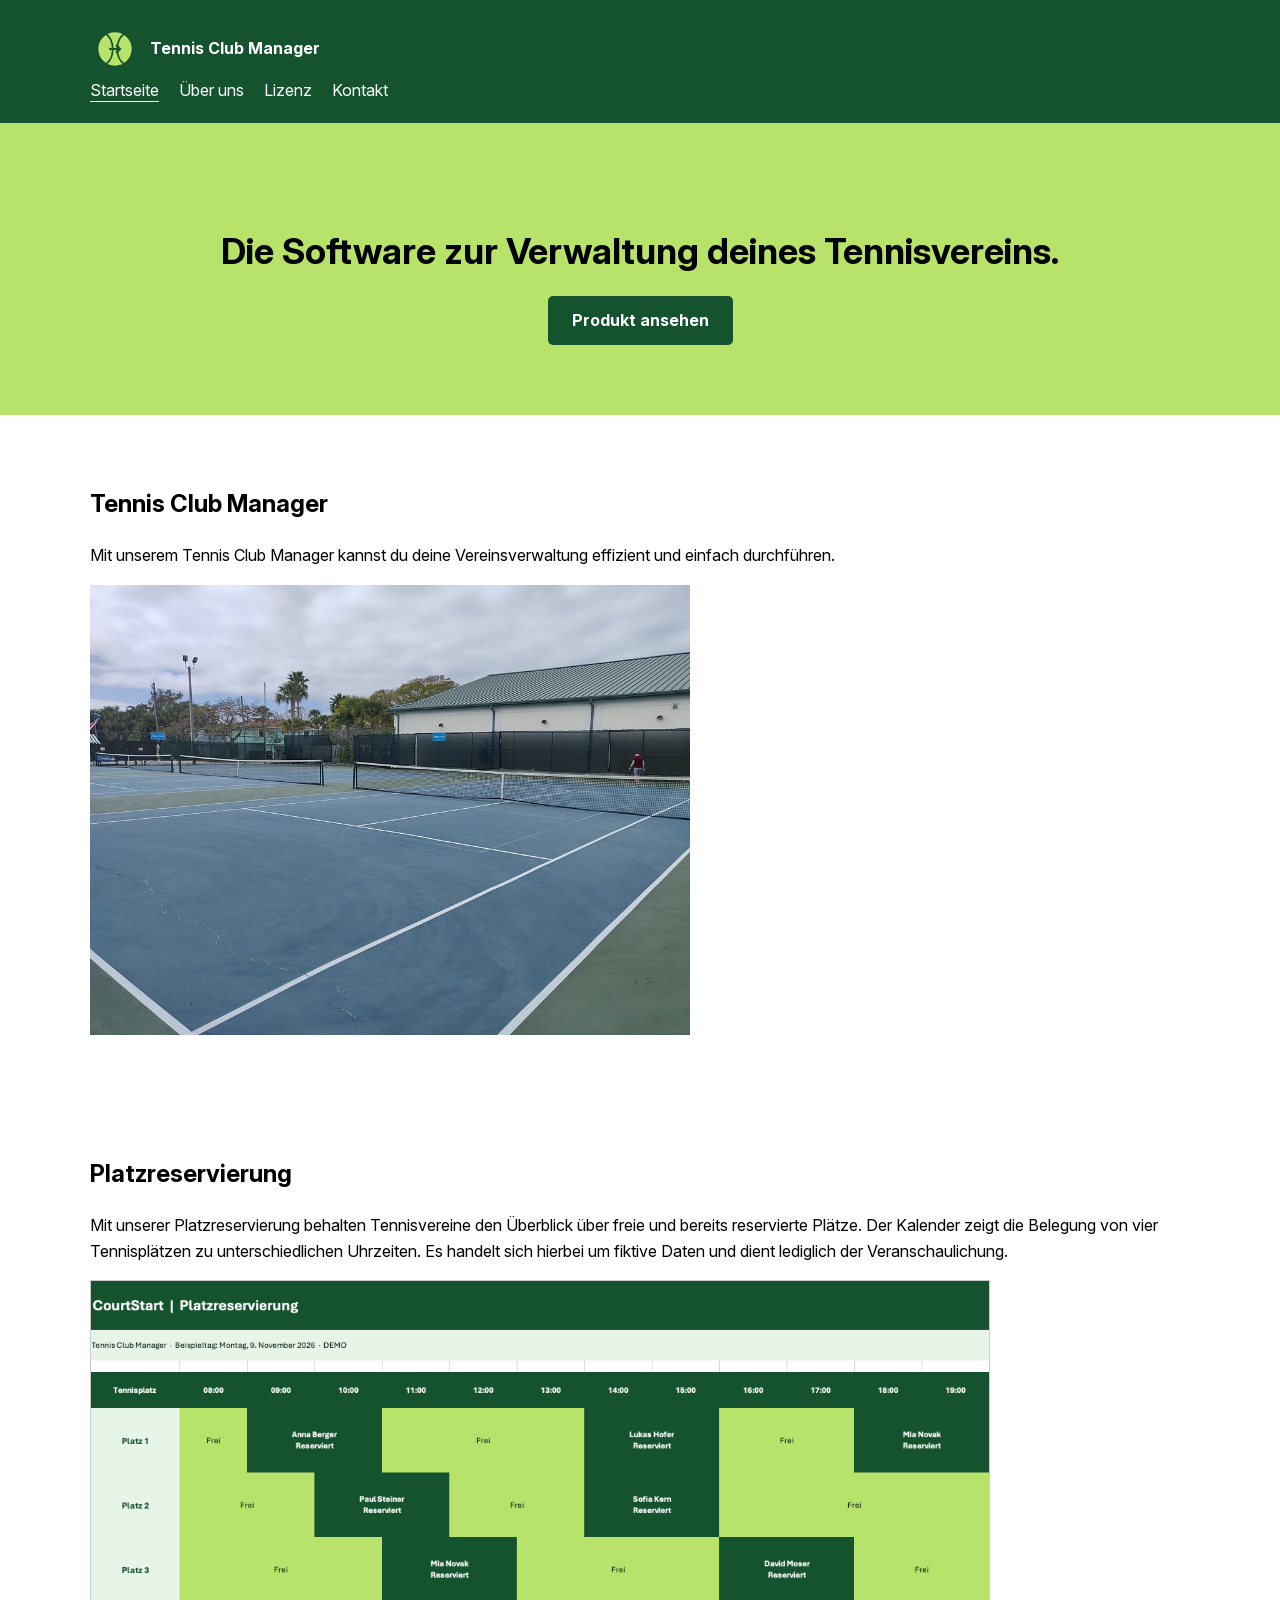
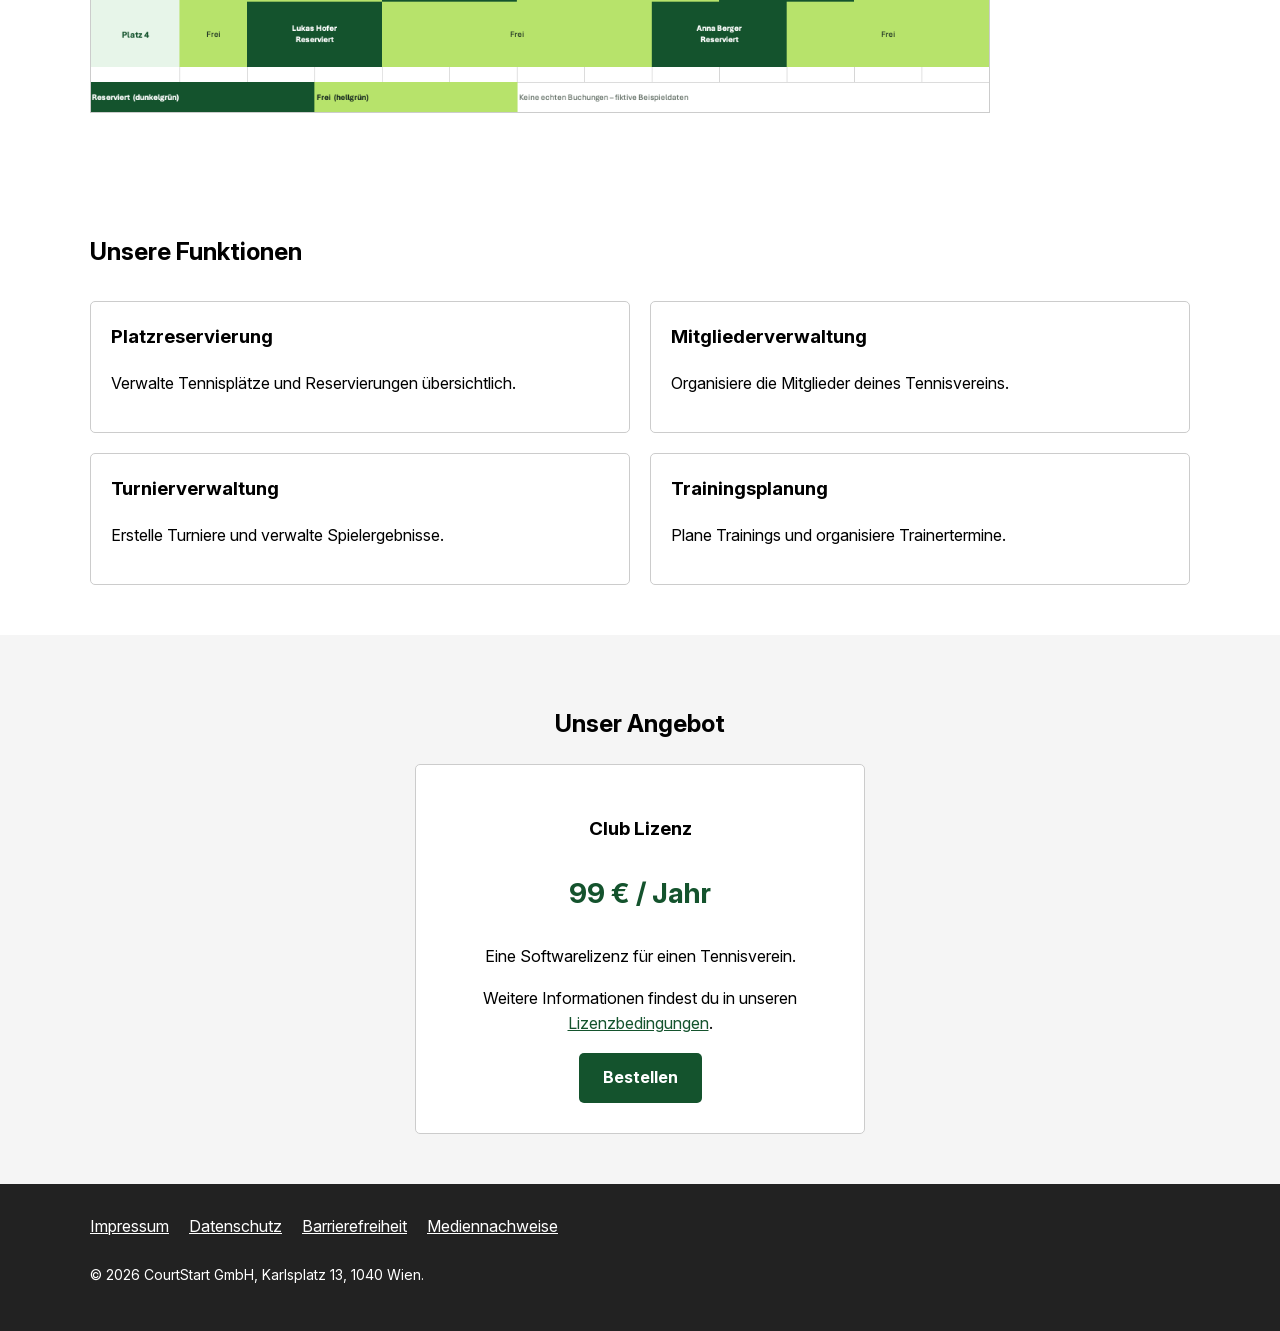
<file: index.html>
<!doctype html>
<html lang="de">
  <head>
    <meta charset="UTF-8" />
    <meta name="viewport" content="width=device-width, initial-scale=1.0" />
    <title>Tennis Club Manager - Startseite</title>
    <link rel="stylesheet" href="style.css" />
  </head>
  <body>
    <a href="#main-content" class="skip-link"> Zum Hauptinhalt springen </a>
    <header>
      <div class="container">
        <div class="logo">
          <img src="assets/bildmarke.svg" alt="Logo des Tennis Club Managers" />
          <p><strong>Tennis Club Manager</strong></p>
        </div>

        <nav aria-label="Hauptnavigation">
          <ul>
            <li><a href="index.html" aria-current="page">Startseite</a></li>
            <li><a href="about.html">Über uns</a></li>
            <li><a href="lizenz.html">Lizenz</a></li>
            <li><a href="kontakt.html">Kontakt</a></li>
          </ul>
        </nav>
      </div>
    </header>

    <main id="main-content">
      <section class="hero">
        <div class="container">
          <h1>Die Software zur Verwaltung deines Tennisvereins.</h1>
          <a href="#preis" class="button"> Produkt ansehen </a>
        </div>
      </section>

      <section class="container section">
        <h2>Tennis Club Manager</h2>

        <p>
          Mit unserem Tennis Club Manager kannst du deine Vereinsverwaltung
          effizient und einfach durchführen.
        </p>

        <img
          src="assets/tennisplatz.jpg"
          alt="Mehrere Tennisplätze im Freien"
          class="tennisbild"
        />
      </section>

      <section class="container section">
        <h2>Platzreservierung</h2>

        <p>
          Mit unserer Platzreservierung behalten Tennisvereine den Überblick
          über freie und bereits reservierte Plätze. Der Kalender zeigt die
          Belegung von vier Tennisplätzen zu unterschiedlichen Uhrzeiten. Es
          handelt sich hierbei um fiktive Daten und dient lediglich der
          Veranschaulichung.
        </p>

        <img
          src="assets/platzreservierung.png"
          alt="Beispielkalender mit vier Tennisplätzen, freien Zeiten und Reservierungen"
          class="platzreservierung"
        />
      </section>

      <section class="container section">
        <h2>Unsere Funktionen</h2>

        <div class="features">
          <article class="feature">
            <h3>Platzreservierung</h3>
            <p>Verwalte Tennisplätze und Reservierungen übersichtlich.</p>
          </article>

          <article class="feature">
            <h3>Mitgliederverwaltung</h3>
            <p>Organisiere die Mitglieder deines Tennisvereins.</p>
          </article>

          <article class="feature">
            <h3>Turnierverwaltung</h3>
            <p>Erstelle Turniere und verwalte Spielergebnisse.</p>
          </article>

          <article class="feature">
            <h3>Trainingsplanung</h3>
            <p>Plane Trainings und organisiere Trainertermine.</p>
          </article>
        </div>
      </section>

      <section id="preis" class="section price-section">
        <div class="container">
          <h2>Unser Angebot</h2>
          <div class="price-box">
            <h3>Club Lizenz</h3>
            <p class="price">99 € / Jahr</p>
            <p>Eine Softwarelizenz für einen Tennisverein.</p>
            <p>
              Weitere Informationen findest du in unseren
              <a href="lizenz.html">Lizenzbedingungen</a>.
            </p>
            <button onclick="alert('Bestellung erfolgreich!')" class="button">
              Bestellen
            </button>
          </div>
        </div>
      </section>
    </main>

    <footer>
      <div class="container">
        <nav aria-label="Rechtliche Informationen">
          <ul>
            <li><a href="impressum.html">Impressum</a></li>
            <li><a href="datenschutz.html">Datenschutz</a></li>
            <li><a href="barrierefreiheit.html">Barrierefreiheit</a></li>
            <li><a href="mediennachweise.html">Mediennachweise</a></li>
          </ul>
        </nav>

        <p>&copy; 2026 CourtStart GmbH, Karlsplatz 13, 1040 Wien.</p>
      </div>
    </footer>
  </body>
</html>
</file>
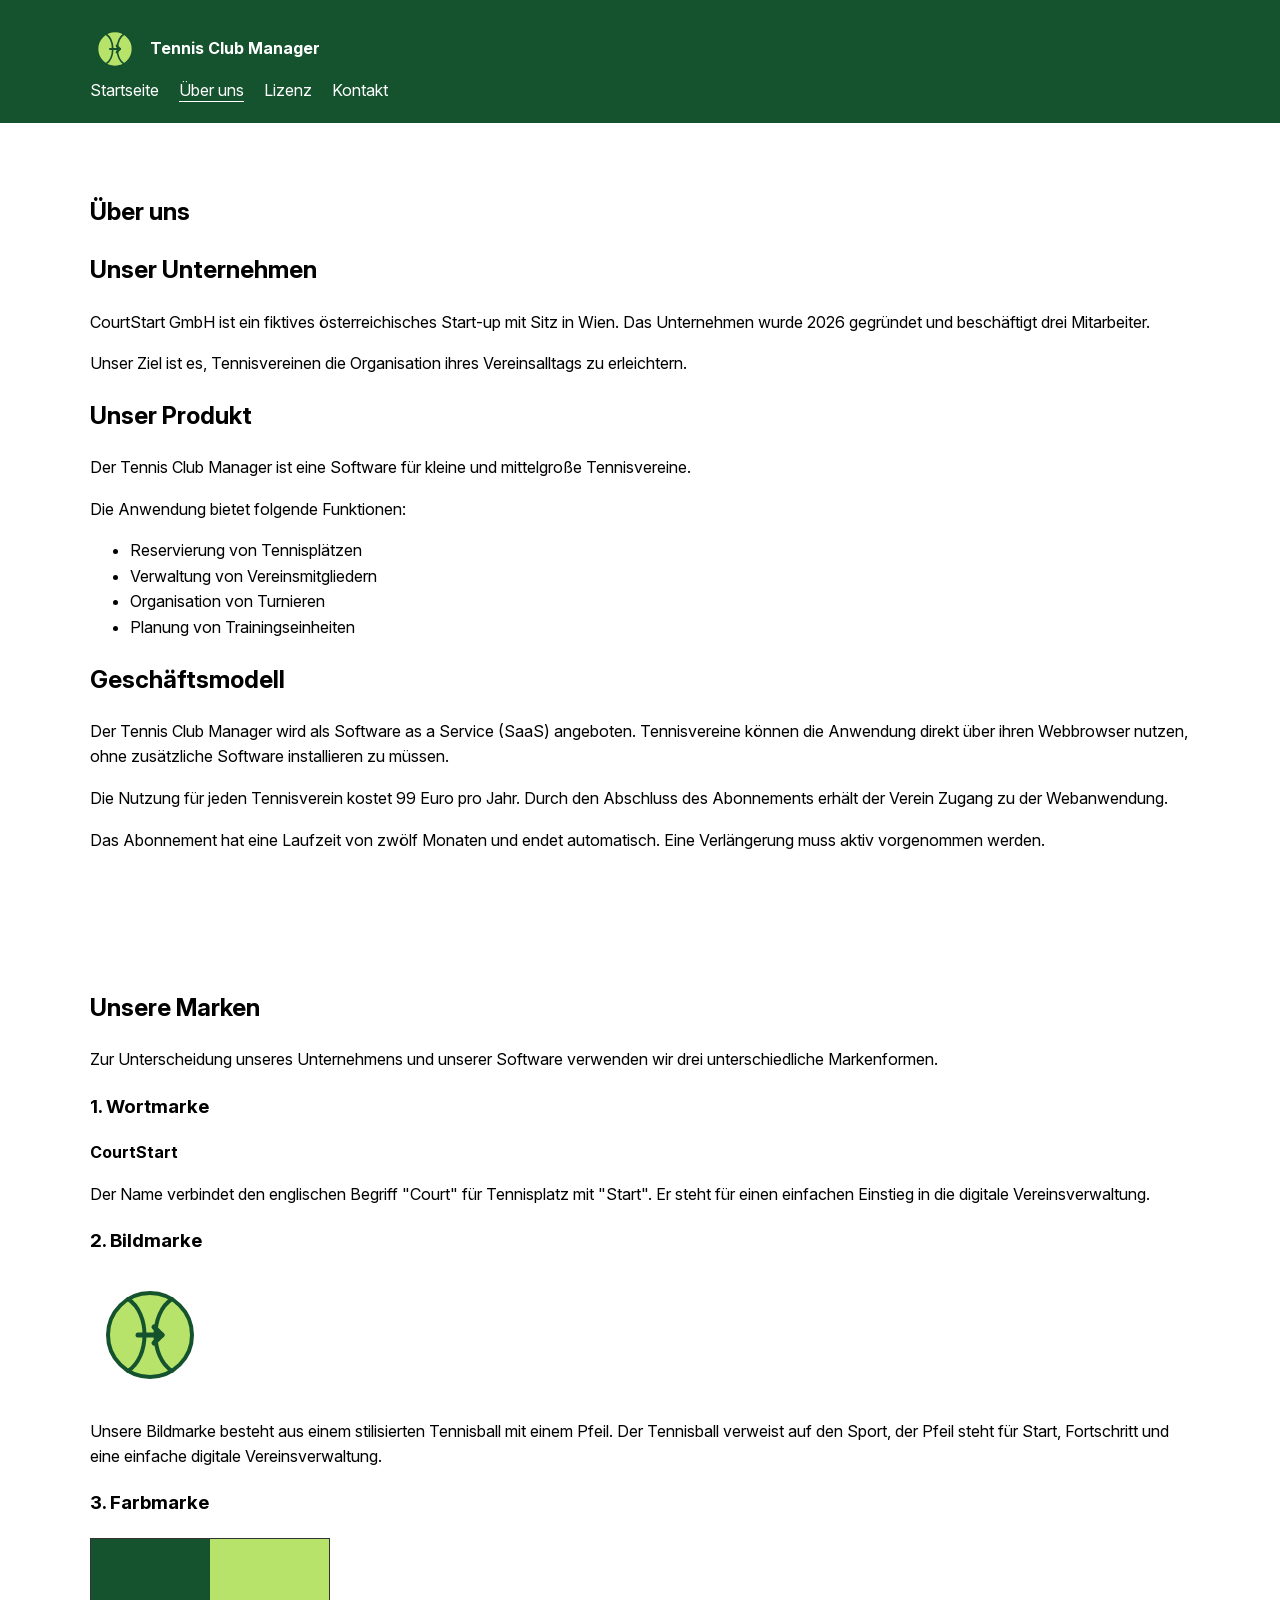
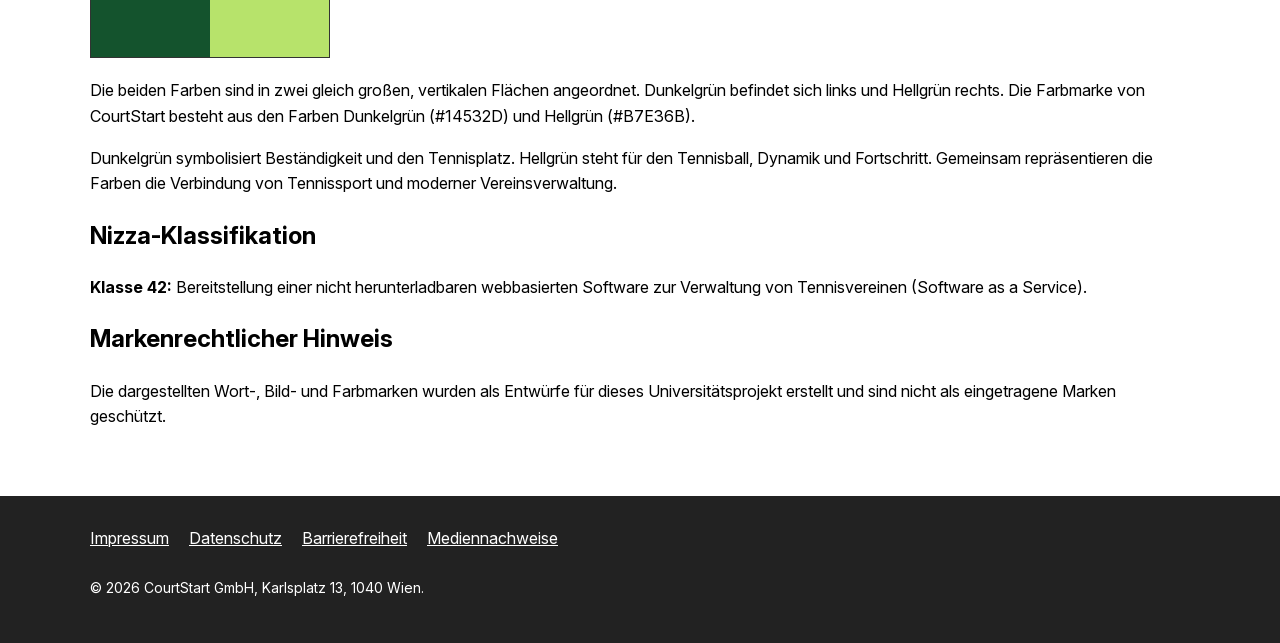
<file: about.html>
<!doctype html>
<html lang="de">
  <head>
    <meta charset="UTF-8" />
    <meta name="viewport" content="width=device-width, initial-scale=1.0" />
    <title>Tennis Club Manager - Über uns</title>
    <link rel="stylesheet" href="style.css" />
  </head>
  <body>
    <a href="#main-content" class="skip-link"> Zum Hauptinhalt springen </a>
    <header>
      <div class="container">
        <div class="logo">
          <img src="assets/bildmarke.svg" alt="Logo des Tennis Club Managers" />
          <p><strong>Tennis Club Manager</strong></p>
        </div>

        <nav aria-label="Hauptnavigation">
          <ul>
            <li><a href="index.html">Startseite</a></li>
            <li><a href="about.html" aria-current="page">Über uns</a></li>
            <li><a href="lizenz.html">Lizenz</a></li>
            <li><a href="kontakt.html">Kontakt</a></li>
          </ul>
        </nav>
      </div>
    </header>

    <main id="main-content">
      <section class="container section">
        <h1>Über uns</h1>

        <h2>Unser Unternehmen</h2>

        <p>
          CourtStart GmbH ist ein fiktives österreichisches Start-up mit Sitz in
          Wien. Das Unternehmen wurde 2026 gegründet und beschäftigt drei
          Mitarbeiter.
        </p>

        <p>
          Unser Ziel ist es, Tennisvereinen die Organisation ihres
          Vereinsalltags zu erleichtern.
        </p>

        <h2>Unser Produkt</h2>

        <p>
          Der Tennis Club Manager ist eine Software für kleine und mittelgroße
          Tennisvereine.
        </p>

        <p>Die Anwendung bietet folgende Funktionen:</p>

        <ul>
          <li>Reservierung von Tennisplätzen</li>
          <li>Verwaltung von Vereinsmitgliedern</li>
          <li>Organisation von Turnieren</li>
          <li>Planung von Trainingseinheiten</li>
        </ul>

        <h2>Geschäftsmodell</h2>
        <p>
          Der Tennis Club Manager wird als Software as a Service (SaaS)
          angeboten. Tennisvereine können die Anwendung direkt über ihren
          Webbrowser nutzen, ohne zusätzliche Software installieren zu müssen.
        </p>
        <p>
          Die Nutzung für jeden Tennisverein kostet 99 Euro pro Jahr. Durch den
          Abschluss des Abonnements erhält der Verein Zugang zu der
          Webanwendung.
        </p>
        <p>
          Das Abonnement hat eine Laufzeit von zwölf Monaten und endet
          automatisch. Eine Verlängerung muss aktiv vorgenommen werden.
        </p>
      </section>

      <section class="container section">
        <h2>Unsere Marken</h2>

        <p>
          Zur Unterscheidung unseres Unternehmens und unserer Software verwenden
          wir drei unterschiedliche Markenformen.
        </p>

        <h3>1. Wortmarke</h3>

        <p>
          <strong>CourtStart</strong>
        </p>

        <p>
          Der Name verbindet den englischen Begriff "Court" für Tennisplatz mit
          "Start". Er steht für einen einfachen Einstieg in die digitale
          Vereinsverwaltung.
        </p>

        <h3>2. Bildmarke</h3>
        <img
          src="bildmarke.svg"
          alt="Bildmarke von CourtStart: stilisierter Tennisball mit Startpfeil"
          width="120"
          height="120"
        />

        <p>
          Unsere Bildmarke besteht aus einem stilisierten Tennisball mit einem
          Pfeil. Der Tennisball verweist auf den Sport, der Pfeil steht für
          Start, Fortschritt und eine einfache digitale Vereinsverwaltung.
        </p>

        <h3>3. Farbmarke</h3>

        <div
          class="farbmarke"
          role="img"
          aria-label="Farbmarke von CourtStart: links Dunkelgrün und rechts Hellgrün"
        >
          <div class="dunkelgruen"></div>
          <div class="hellgruen"></div>
        </div>

        <p>
          Die beiden Farben sind in zwei gleich großen, vertikalen Flächen
          angeordnet. Dunkelgrün befindet sich links und Hellgrün rechts. Die
          Farbmarke von CourtStart besteht aus den Farben Dunkelgrün (#14532D)
          und Hellgrün (#B7E36B).
        </p>

        <p>
          Dunkelgrün symbolisiert Beständigkeit und den Tennisplatz. Hellgrün
          steht für den Tennisball, Dynamik und Fortschritt. Gemeinsam
          repräsentieren die Farben die Verbindung von Tennissport und moderner
          Vereinsverwaltung.
        </p>

        <h2>Nizza-Klassifikation</h2>
        <p>
          <strong>Klasse 42:</strong>
          Bereitstellung einer nicht herunterladbaren webbasierten Software zur
          Verwaltung von Tennisvereinen (Software as a Service).
        </p>

        <h2>Markenrechtlicher Hinweis</h2>

        <p>
          Die dargestellten Wort-, Bild- und Farbmarken wurden als Entwürfe für
          dieses Universitätsprojekt erstellt und sind nicht als eingetragene
          Marken geschützt.
        </p>
      </section>
    </main>
    <footer>
      <div class="container">
        <nav aria-label="Rechtliche Informationen">
          <ul>
            <li><a href="impressum.html">Impressum</a></li>
            <li><a href="datenschutz.html">Datenschutz</a></li>
            <li><a href="barrierefreiheit.html">Barrierefreiheit</a></li>
            <li><a href="mediennachweise.html">Mediennachweise</a></li>
          </ul>
        </nav>

        <p>&copy; 2026 CourtStart GmbH, Karlsplatz 13, 1040 Wien.</p>
      </div>
    </footer>
  </body>
</html>
</file>
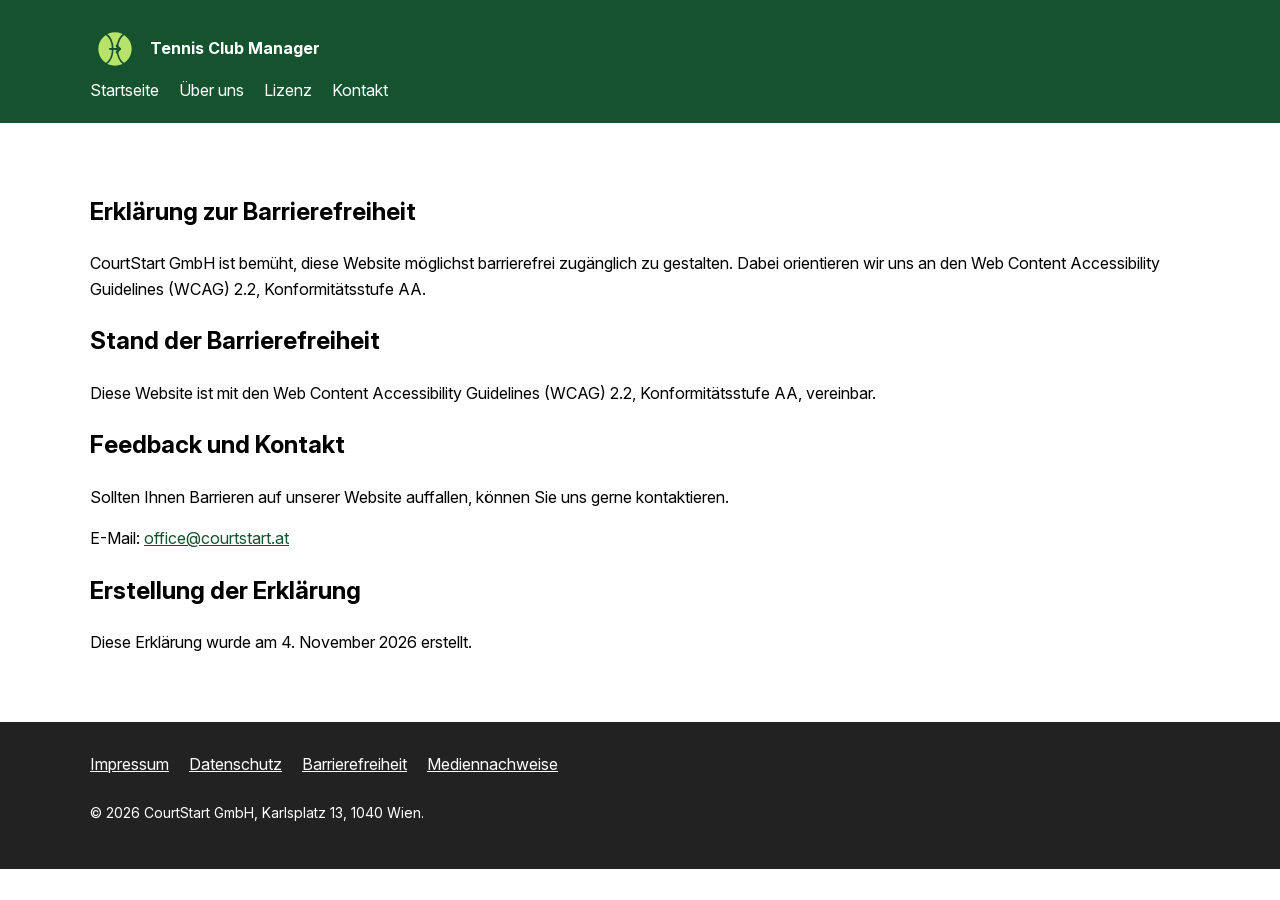
<file: barrierefreiheit.html>
<!doctype html>
<html lang="de">
  <head>
    <meta charset="UTF-8" />
    <meta name="viewport" content="width=device-width, initial-scale=1.0" />
    <title>Tennis Club Manager - Barrierefreiheit</title>
    <link rel="stylesheet" href="style.css" />
  </head>

  <body>
    <a href="#main-content" class="skip-link"> Zum Hauptinhalt springen </a>

    <header>
      <div class="container">
        <div class="logo">
          <img src="assets/bildmarke.svg" alt="Logo des Tennis Club Managers" />
          <p><strong>Tennis Club Manager</strong></p>
        </div>

        <nav aria-label="Hauptnavigation">
          <ul>
            <li><a href="index.html">Startseite</a></li>
            <li><a href="about.html">Über uns</a></li>
            <li><a href="lizenz.html">Lizenz</a></li>
            <li><a href="kontakt.html">Kontakt</a></li>
          </ul>
        </nav>
      </div>
    </header>

    <main id="main-content">
      <section class="container section">
        <h1>Erklärung zur Barrierefreiheit</h1>

        <p>
          CourtStart GmbH ist bemüht, diese Website möglichst barrierefrei
          zugänglich zu gestalten. Dabei orientieren wir uns an den Web Content
          Accessibility Guidelines (WCAG) 2.2, Konformitätsstufe AA.
        </p>

        <h2>Stand der Barrierefreiheit</h2>

        <p>
          Diese Website ist mit den Web Content Accessibility Guidelines (WCAG)
          2.2, Konformitätsstufe AA, vereinbar.
        </p>

        <h2>Feedback und Kontakt</h2>

        <p>
          Sollten Ihnen Barrieren auf unserer Website auffallen, können Sie uns
          gerne kontaktieren.
        </p>

        <p>
          E-Mail:
          <a href="mailto:office@courtstart.at"> office@courtstart.at </a>
        </p>

        <h2>Erstellung der Erklärung</h2>

        <p>Diese Erklärung wurde am 4. November 2026 erstellt.</p>
      </section>
    </main>
    <footer>
      <div class="container">
        <nav aria-label="Rechtliche Informationen">
          <ul>
            <li><a href="impressum.html">Impressum</a></li>
            <li><a href="datenschutz.html">Datenschutz</a></li>
            <li>
              <a href="barrierefreiheit.html" aria-current="page"
                >Barrierefreiheit
              </a>
            </li>
            <li>
              <a href="mediennachweise.html">Mediennachweise</a>
            </li>
          </ul>
        </nav>

        <p>&copy; 2026 CourtStart GmbH, Karlsplatz 13, 1040 Wien.</p>
      </div>
    </footer>
  </body>
</html>
</file>
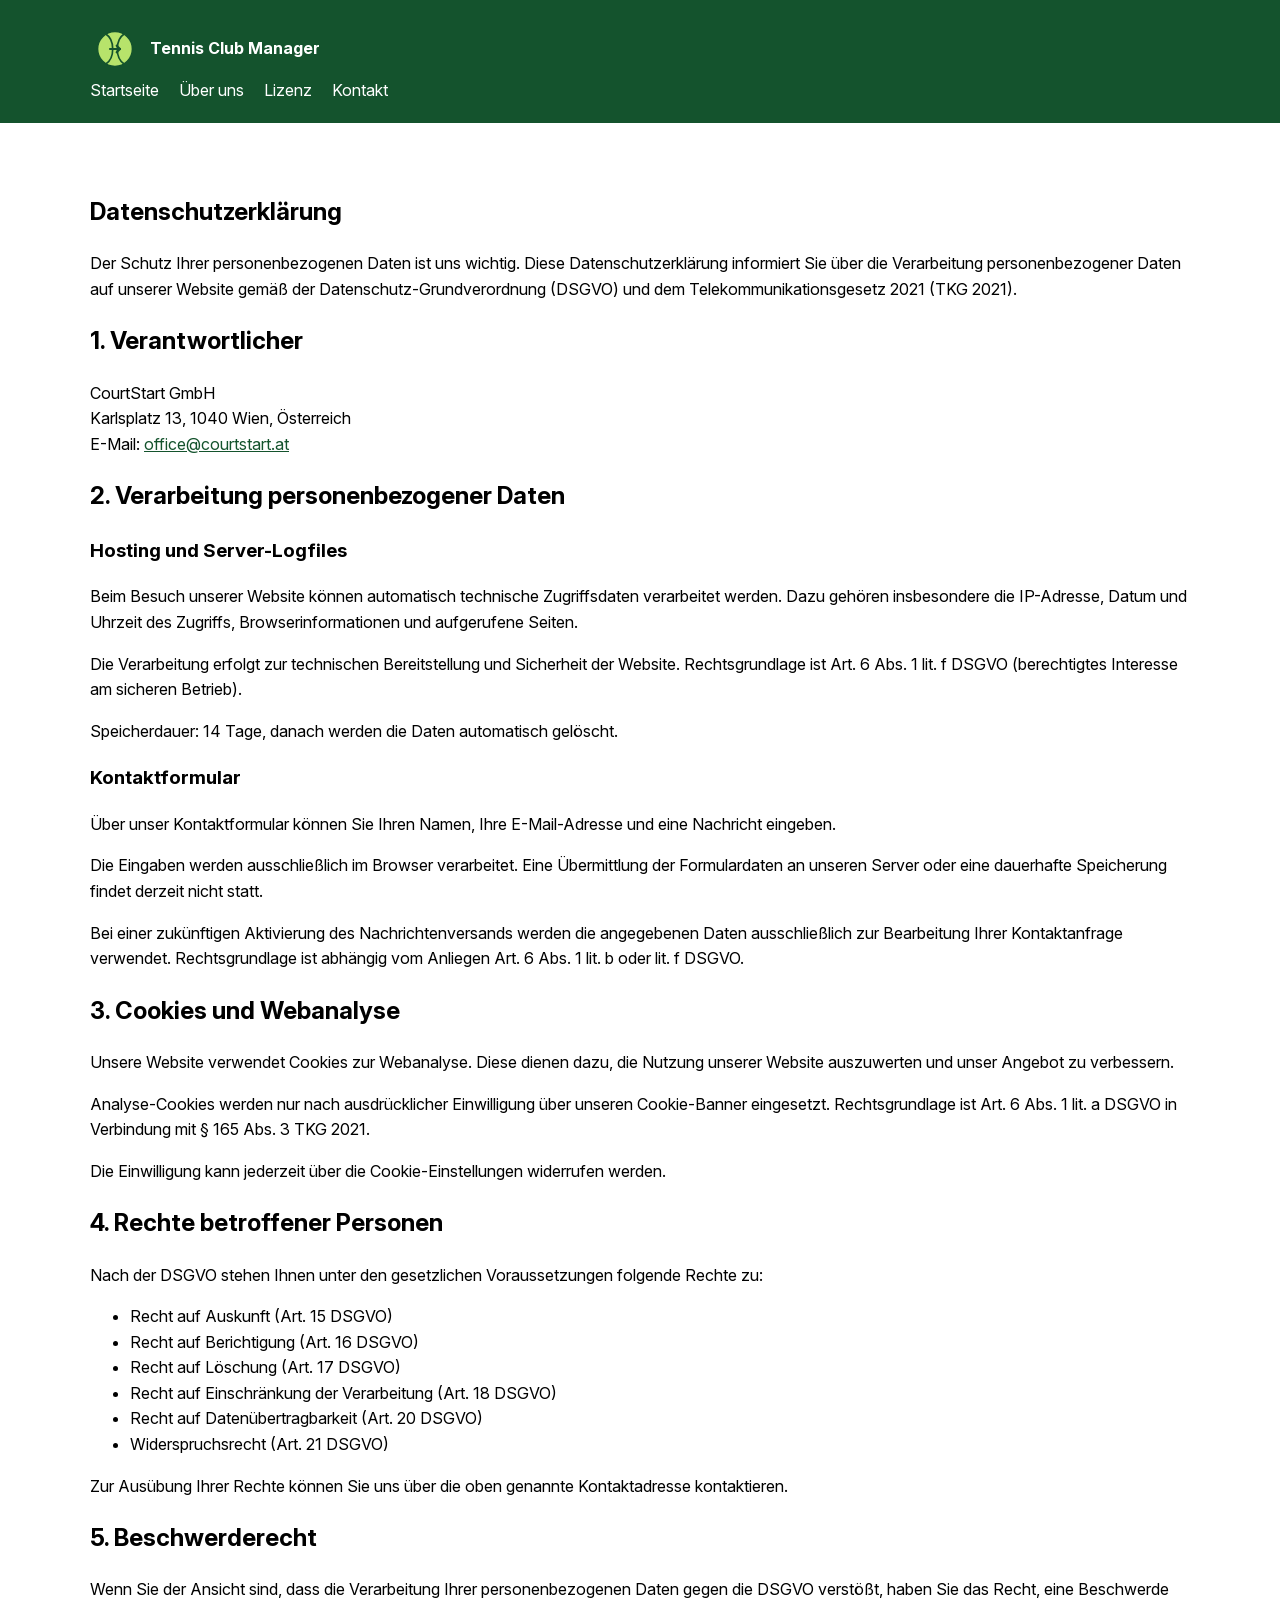
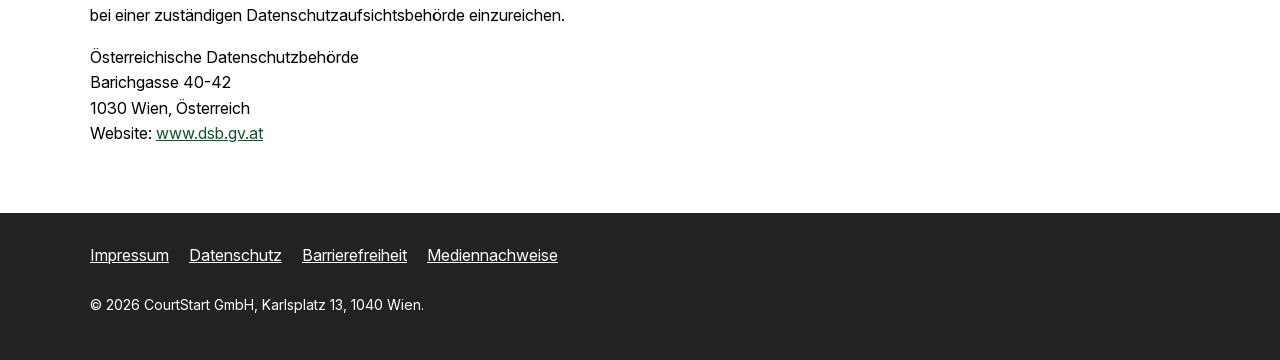
<file: datenschutz.html>
<!doctype html>
<html lang="de">
  <head>
    <meta charset="UTF-8" />
    <meta name="viewport" content="width=device-width, initial-scale=1.0" />
    <title>Tennis Club Manager - Datenschutz</title>
    <link rel="stylesheet" href="style.css" />
  </head>

  <body>
    <a href="#main-content" class="skip-link"> Zum Hauptinhalt springen </a>

    <header>
      <div class="container">
        <div class="logo">
          <img src="assets/bildmarke.svg" alt="Logo des Tennis Club Managers" />
          <p><strong>Tennis Club Manager</strong></p>
        </div>

        <nav aria-label="Hauptnavigation">
          <ul>
            <li><a href="index.html">Startseite</a></li>
            <li><a href="about.html">Über uns</a></li>
            <li><a href="lizenz.html">Lizenz</a></li>
            <li><a href="kontakt.html">Kontakt</a></li>
          </ul>
        </nav>
      </div>
    </header>

    <main id="main-content">
      <section class="container section">
        <h1>Datenschutzerklärung</h1>

        <p>
          Der Schutz Ihrer personenbezogenen Daten ist uns wichtig. Diese
          Datenschutzerklärung informiert Sie über die Verarbeitung
          personenbezogener Daten auf unserer Website gemäß der
          Datenschutz-Grundverordnung (DSGVO) und dem Telekommunikationsgesetz
          2021 (TKG 2021).
        </p>

        <h2>1. Verantwortlicher</h2>

        <p>
          CourtStart GmbH<br />
          Karlsplatz 13, 1040 Wien, Österreich<br />
          E-Mail:
          <a href="mailto:office@courtstart.at"> office@courtstart.at </a>
        </p>

        <h2>2. Verarbeitung personenbezogener Daten</h2>

        <h3>Hosting und Server-Logfiles</h3>

        <p>
          Beim Besuch unserer Website können automatisch technische
          Zugriffsdaten verarbeitet werden. Dazu gehören insbesondere die
          IP-Adresse, Datum und Uhrzeit des Zugriffs, Browserinformationen und
          aufgerufene Seiten.
        </p>

        <p>
          Die Verarbeitung erfolgt zur technischen Bereitstellung und Sicherheit
          der Website. Rechtsgrundlage ist Art. 6 Abs. 1 lit. f DSGVO
          (berechtigtes Interesse am sicheren Betrieb).
        </p>

        <p>
          Speicherdauer: 14 Tage, danach werden die Daten automatisch gelöscht.
        </p>

        <h3>Kontaktformular</h3>

        <p>
          Über unser Kontaktformular können Sie Ihren Namen, Ihre E-Mail-Adresse
          und eine Nachricht eingeben.
        </p>

        <p>
          Die Eingaben werden ausschließlich im Browser verarbeitet. Eine
          Übermittlung der Formulardaten an unseren Server oder eine dauerhafte
          Speicherung findet derzeit nicht statt.
        </p>

        <p>
          Bei einer zukünftigen Aktivierung des Nachrichtenversands werden die
          angegebenen Daten ausschließlich zur Bearbeitung Ihrer Kontaktanfrage
          verwendet. Rechtsgrundlage ist abhängig vom Anliegen Art. 6 Abs. 1
          lit. b oder lit. f DSGVO.
        </p>

        <h2>3. Cookies und Webanalyse</h2>

        <p>
          Unsere Website verwendet Cookies zur Webanalyse. Diese dienen dazu,
          die Nutzung unserer Website auszuwerten und unser Angebot zu
          verbessern.
        </p>

        <p>
          Analyse-Cookies werden nur nach ausdrücklicher Einwilligung über
          unseren Cookie-Banner eingesetzt. Rechtsgrundlage ist Art. 6 Abs. 1
          lit. a DSGVO in Verbindung mit § 165 Abs. 3 TKG 2021.
        </p>

        <p>
          Die Einwilligung kann jederzeit über die Cookie-Einstellungen
          widerrufen werden.
        </p>

        <h2>4. Rechte betroffener Personen</h2>

        <p>
          Nach der DSGVO stehen Ihnen unter den gesetzlichen Voraussetzungen
          folgende Rechte zu:
        </p>

        <ul>
          <li>Recht auf Auskunft (Art. 15 DSGVO)</li>
          <li>Recht auf Berichtigung (Art. 16 DSGVO)</li>
          <li>Recht auf Löschung (Art. 17 DSGVO)</li>
          <li>Recht auf Einschränkung der Verarbeitung (Art. 18 DSGVO)</li>
          <li>Recht auf Datenübertragbarkeit (Art. 20 DSGVO)</li>
          <li>Widerspruchsrecht (Art. 21 DSGVO)</li>
        </ul>

        <p>
          Zur Ausübung Ihrer Rechte können Sie uns über die oben genannte
          Kontaktadresse kontaktieren.
        </p>

        <h2>5. Beschwerderecht</h2>

        <p>
          Wenn Sie der Ansicht sind, dass die Verarbeitung Ihrer
          personenbezogenen Daten gegen die DSGVO verstößt, haben Sie das Recht,
          eine Beschwerde bei einer zuständigen Datenschutzaufsichtsbehörde
          einzureichen.
        </p>

        <p>
          Österreichische Datenschutzbehörde<br />
          Barichgasse 40-42<br />
          1030 Wien, Österreich<br />
          Website:
          <a href="https://www.dsb.gv.at/"> www.dsb.gv.at </a>
        </p>
      </section>
    </main>

    <footer>
      <div class="container">
        <nav aria-label="Rechtliche Informationen">
          <ul>
            <li><a href="impressum.html">Impressum</a></li>
            <li>
              <a href="datenschutz.html" aria-current="page"> Datenschutz </a>
            </li>
            <li>
              <a href="barrierefreiheit.html"> Barrierefreiheit </a>
            </li>
            <li>
              <a href="mediennachweise.html"> Mediennachweise </a>
            </li>
          </ul>
        </nav>

        <p>&copy; 2026 CourtStart GmbH, Karlsplatz 13, 1040 Wien.</p>
      </div>
    </footer>
  </body>
</html>
</file>
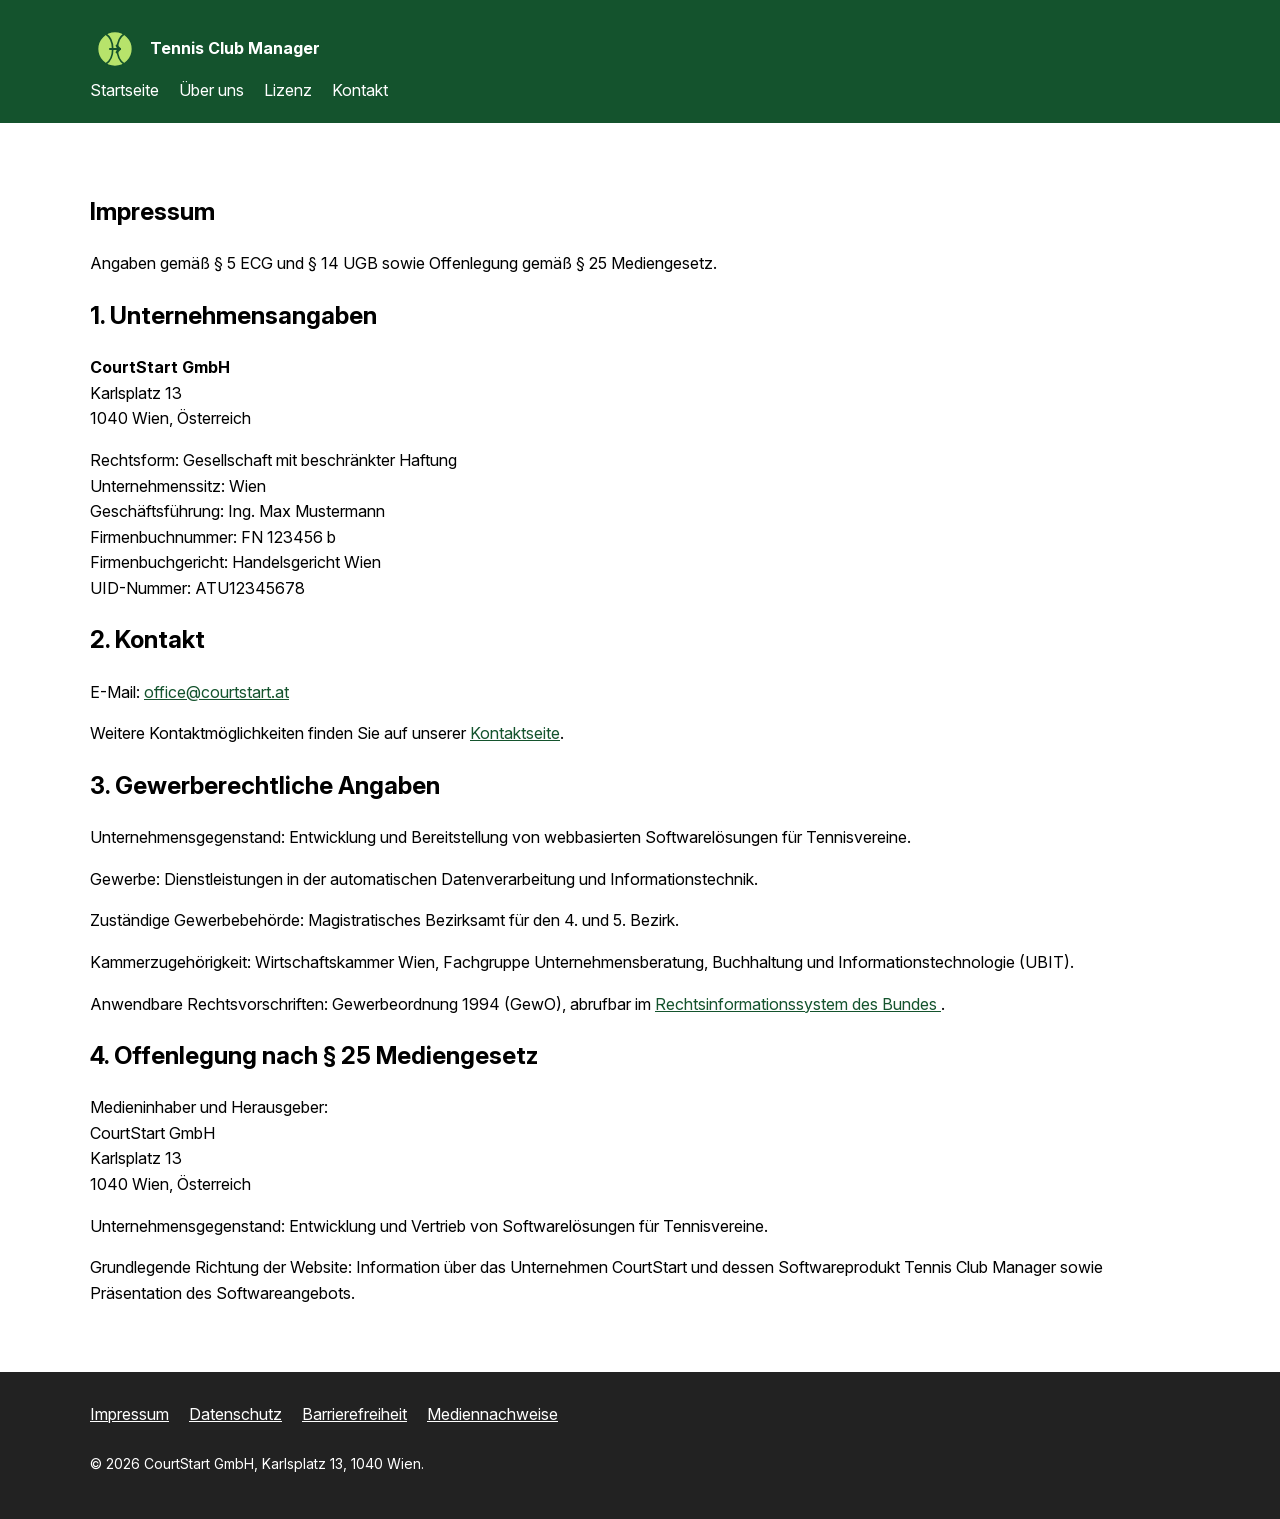
<file: impressum.html>
<!doctype html>
<html lang="de">
  <head>
    <meta charset="UTF-8" />
    <meta name="viewport" content="width=device-width, initial-scale=1.0" />
    <title>Tennis Club Manager - Impressum</title>
    <link rel="stylesheet" href="style.css" />
  </head>

  <body>
    <a href="#main-content" class="skip-link"> Zum Hauptinhalt springen </a>

    <header>
      <div class="container">
        <div class="logo">
          <img src="assets/bildmarke.svg" alt="Logo des Tennis Club Managers" />
          <p><strong>Tennis Club Manager</strong></p>
        </div>

        <nav aria-label="Hauptnavigation">
          <ul>
            <li><a href="index.html">Startseite</a></li>
            <li><a href="about.html">Über uns</a></li>
            <li><a href="lizenz.html">Lizenz</a></li>
            <li><a href="kontakt.html">Kontakt</a></li>
          </ul>
        </nav>
      </div>
    </header>

    <main id="main-content">
      <section class="container section">
        <h1>Impressum</h1>

        <p>
          Angaben gemäß § 5 ECG und § 14 UGB sowie Offenlegung gemäß § 25
          Mediengesetz.
        </p>

        <h2>1. Unternehmensangaben</h2>

        <p>
          <strong>CourtStart GmbH</strong><br />
          Karlsplatz 13<br />
          1040 Wien, Österreich
        </p>

        <p>
          Rechtsform: Gesellschaft mit beschränkter Haftung<br />
          Unternehmenssitz: Wien<br />
          Geschäftsführung: Ing. Max Mustermann<br />
          Firmenbuchnummer: FN 123456 b <br />
          Firmenbuchgericht: Handelsgericht Wien<br />
          UID-Nummer: ATU12345678
        </p>

        <h2>2. Kontakt</h2>

        <p>
          E-Mail:
          <a href="mailto:office@courtstart.at"> office@courtstart.at </a>
        </p>

        <p>
          Weitere Kontaktmöglichkeiten finden Sie auf unserer
          <a href="kontakt.html">Kontaktseite</a>.
        </p>

        <h2>3. Gewerberechtliche Angaben</h2>

        <p>
          Unternehmensgegenstand: Entwicklung und Bereitstellung von
          webbasierten Softwarelösungen für Tennisvereine.
        </p>

        <p>
          Gewerbe: Dienstleistungen in der automatischen Datenverarbeitung und
          Informationstechnik.
        </p>

        <p>
          Zuständige Gewerbebehörde: Magistratisches Bezirksamt für den 4. und
          5. Bezirk.
        </p>

        <p>
          Kammerzugehörigkeit: Wirtschaftskammer Wien, Fachgruppe
          Unternehmensberatung, Buchhaltung und Informationstechnologie (UBIT).
        </p>

        <p>
          Anwendbare Rechtsvorschriften: Gewerbeordnung 1994 (GewO), abrufbar im
          <a href="https://www.ris.bka.gv.at/">
            Rechtsinformationssystem des Bundes </a
          >.
        </p>

        <h2>4. Offenlegung nach § 25 Mediengesetz</h2>

        <p>
          Medieninhaber und Herausgeber:<br />
          CourtStart GmbH<br />
          Karlsplatz 13<br />
          1040 Wien, Österreich
        </p>

        <p>
          Unternehmensgegenstand: Entwicklung und Vertrieb von Softwarelösungen
          für Tennisvereine.
        </p>

        <p>
          Grundlegende Richtung der Website: Information über das Unternehmen
          CourtStart und dessen Softwareprodukt Tennis Club Manager sowie
          Präsentation des Softwareangebots.
        </p>
      </section>
    </main>

    <footer>
      <div class="container">
        <nav aria-label="Rechtliche Informationen">
          <ul>
            <li>
              <a href="impressum.html" aria-current="page"> Impressum </a>
            </li>
            <li>
              <a href="datenschutz.html"> Datenschutz </a>
            </li>
            <li>
              <a href="barrierefreiheit.html"> Barrierefreiheit </a>
            </li>
            <li>
              <a href="mediennachweise.html"> Mediennachweise </a>
            </li>
          </ul>
        </nav>

        <p>&copy; 2026 CourtStart GmbH, Karlsplatz 13, 1040 Wien.</p>
      </div>
    </footer>
  </body>
</html>
</file>
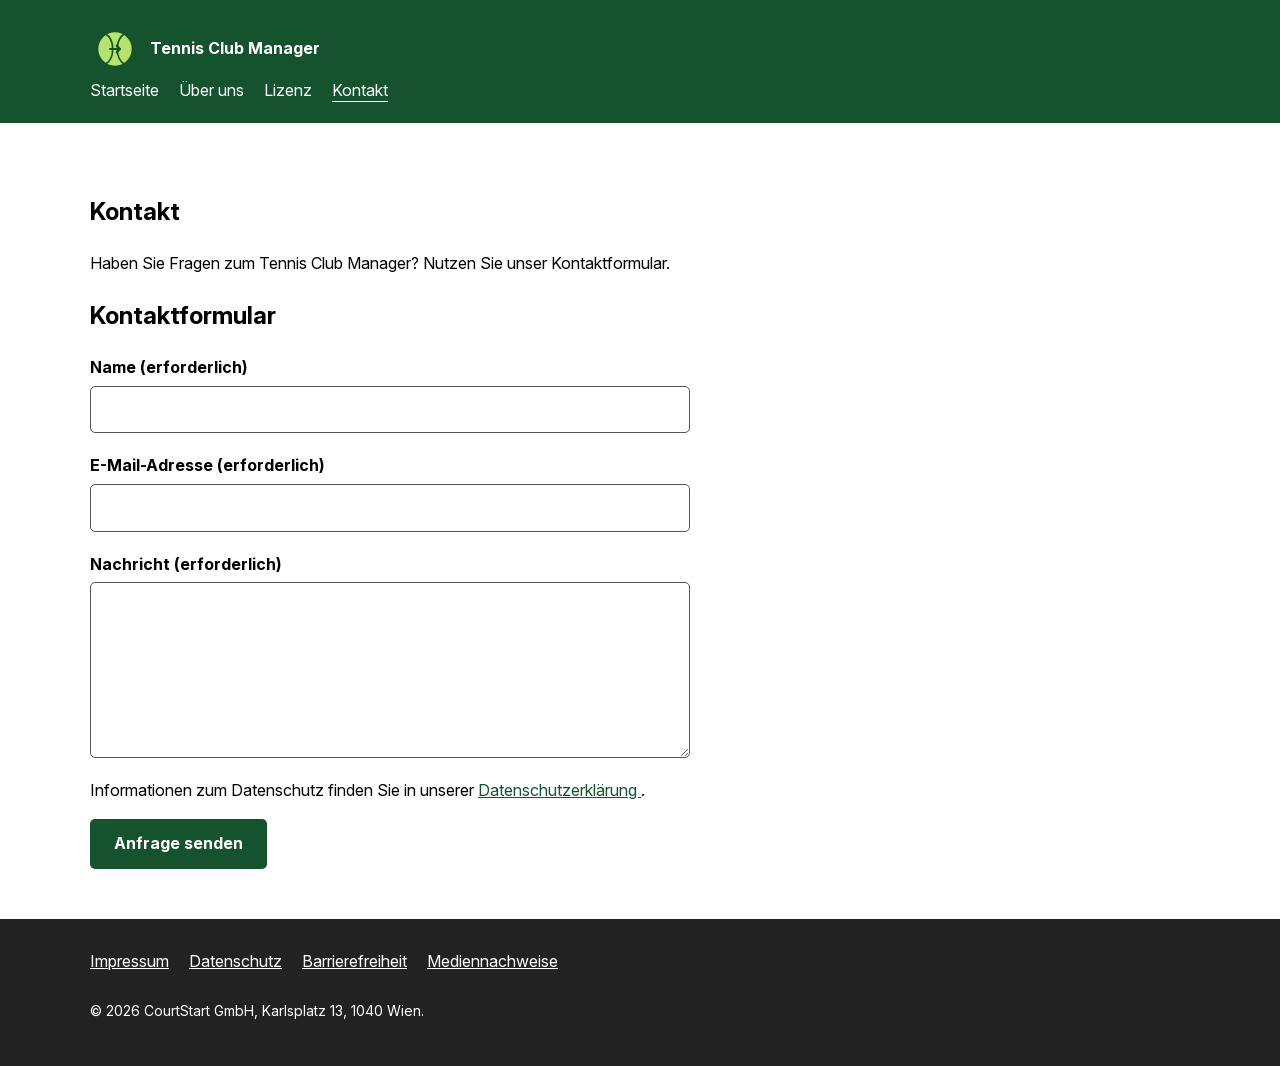
<file: kontakt.html>
<!doctype html>
<html lang="de">
  <head>
    <meta charset="UTF-8" />
    <meta name="viewport" content="width=device-width, initial-scale=1.0" />
    <title>Tennis Club Manager - Kontakt</title>
    <link rel="stylesheet" href="style.css" />
  </head>
  <body>
    <a href="#main-content" class="skip-link"> Zum Hauptinhalt springen </a>
    <header>
      <div class="container">
        <div class="logo">
          <img src="assets/bildmarke.svg" alt="Logo des Tennis Club Managers" />
          <p><strong>Tennis Club Manager</strong></p>
        </div>

        <nav aria-label="Hauptnavigation">
          <ul>
            <li><a href="index.html">Startseite</a></li>
            <li><a href="about.html">Über uns</a></li>
            <li><a href="lizenz.html">Lizenz</a></li>
            <li><a href="kontakt.html" aria-current="page">Kontakt</a></li>
          </ul>
        </nav>
      </div>
    </header>

    <main id="main-content">
      <section class="container section">
        <h1>Kontakt</h1>

        <p>
          Haben Sie Fragen zum Tennis Club Manager? Nutzen Sie unser
          Kontaktformular.
        </p>

        <h2>Kontaktformular</h2>

        <form
          id="kontaktformular"
          action="#"
          method="get"
          onsubmit="
            alert(
              'Vielen Dank für Ihre Nachricht! Wir werden uns in Kürze bei Ihnen melden.',
            );
            return false;
          "
        >
          <div class="form-group">
            <label for="name">Name (erforderlich)</label>
            <input
              type="text"
              id="name"
              name="name"
              autocomplete="name"
              required
            />
          </div>

          <div class="form-group">
            <label for="email">E-Mail-Adresse (erforderlich)</label>
            <input
              type="email"
              id="email"
              name="email"
              autocomplete="email"
              required
            />
          </div>

          <div class="form-group">
            <label for="nachricht">Nachricht (erforderlich)</label>
            <textarea
              id="nachricht"
              name="nachricht"
              rows="6"
              maxlength="2000"
              required
            ></textarea>
          </div>

          <p>
            Informationen zum Datenschutz finden Sie in unserer
            <a href="datenschutz.html"> Datenschutzerklärung </a>.
          </p>

          <button type="submit" class="button">Anfrage senden</button>
        </form>
      </section>
    </main>

    <footer>
      <div class="container">
        <nav aria-label="Rechtliche Informationen">
          <ul>
            <li><a href="impressum.html">Impressum</a></li>
            <li><a href="datenschutz.html">Datenschutz</a></li>
            <li><a href="barrierefreiheit.html">Barrierefreiheit</a></li>
            <li><a href="mediennachweise.html">Mediennachweise</a></li>
          </ul>
        </nav>

        <p>&copy; 2026 CourtStart GmbH, Karlsplatz 13, 1040 Wien.</p>
      </div>
    </footer>
  </body>
</html>
</file>
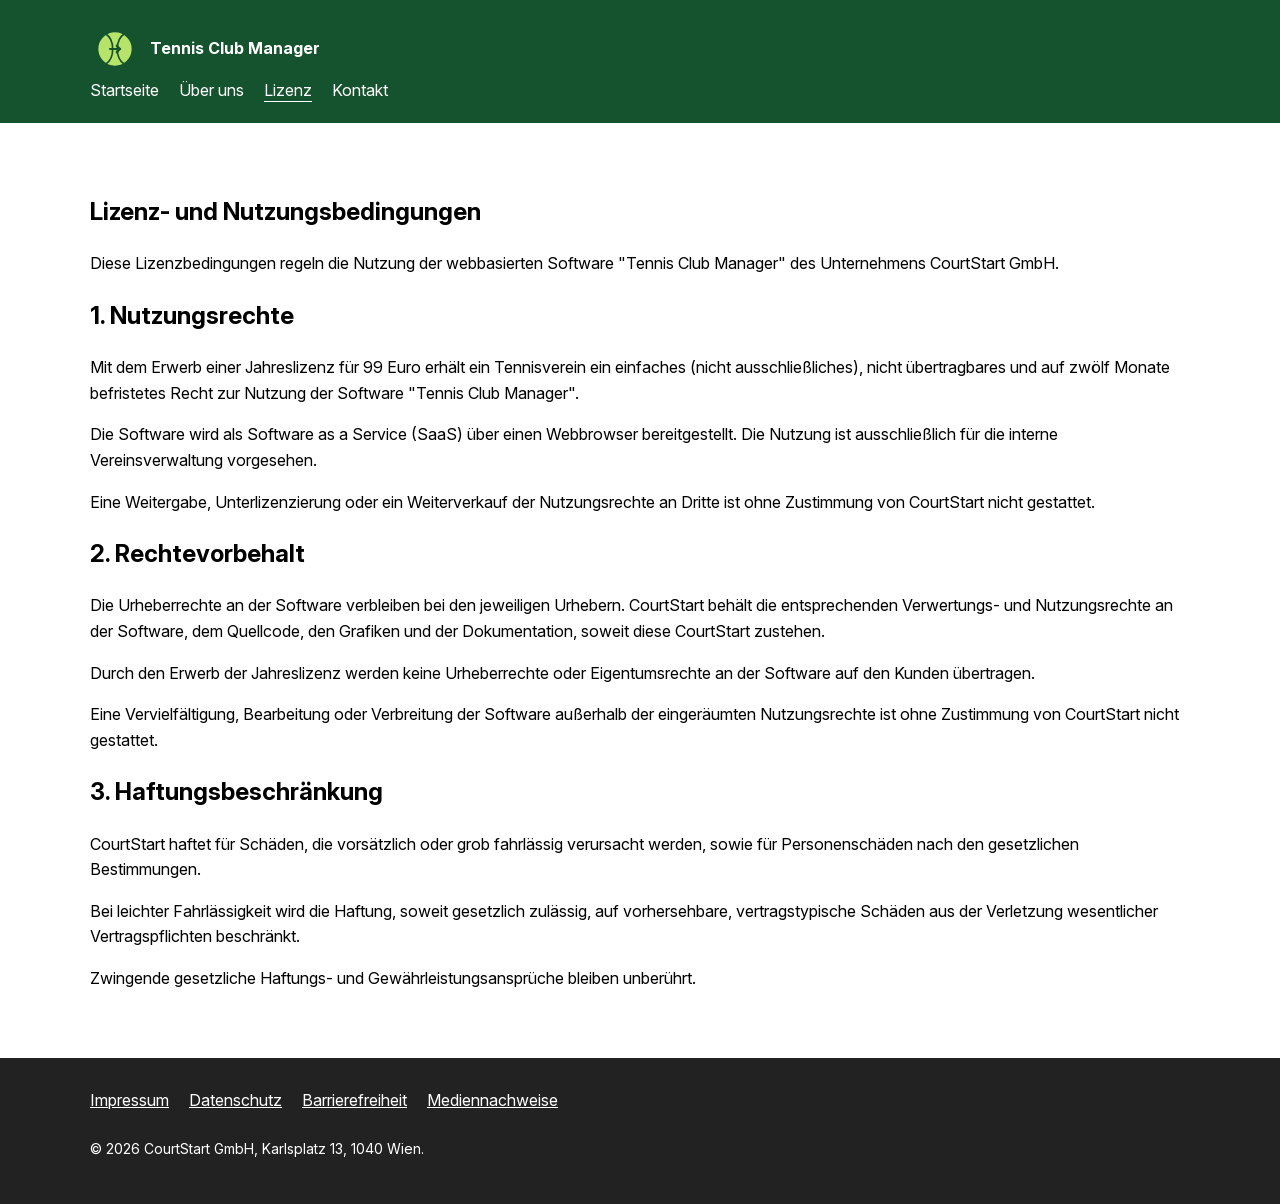
<file: lizenz.html>
<!doctype html>
<html lang="de">
  <head>
    <meta charset="UTF-8" />
    <meta name="viewport" content="width=device-width, initial-scale=1.0" />
    <title>Tennis Club Manager - Lizenz</title>
    <link rel="stylesheet" href="style.css" />
  </head>
  <body>
    <a href="#main-content" class="skip-link"> Zum Hauptinhalt springen </a>
    <header>
      <div class="container">
        <div class="logo">
          <img src="assets/bildmarke.svg" alt="Logo des Tennis Club Managers" />
          <p><strong>Tennis Club Manager</strong></p>
        </div>

        <nav aria-label="Hauptnavigation">
          <ul>
            <li><a href="index.html">Startseite</a></li>
            <li><a href="about.html">Über uns</a></li>
            <li><a href="lizenz.html" aria-current="page">Lizenz</a></li>
            <li><a href="kontakt.html">Kontakt</a></li>
          </ul>
        </nav>
      </div>
    </header>

    <main id="main-content">
      <section class="container section">
        <h1>Lizenz- und Nutzungsbedingungen</h1>

        <p>
          Diese Lizenzbedingungen regeln die Nutzung der webbasierten Software
          "Tennis Club Manager" des Unternehmens CourtStart GmbH.
        </p>

        <h2>1. Nutzungsrechte</h2>

        <p>
          Mit dem Erwerb einer Jahreslizenz für 99 Euro erhält ein Tennisverein
          ein einfaches (nicht ausschließliches), nicht übertragbares und auf
          zwölf Monate befristetes Recht zur Nutzung der Software "Tennis Club
          Manager".
        </p>

        <p>
          Die Software wird als Software as a Service (SaaS) über einen
          Webbrowser bereitgestellt. Die Nutzung ist ausschließlich für die
          interne Vereinsverwaltung vorgesehen.
        </p>

        <p>
          Eine Weitergabe, Unterlizenzierung oder ein Weiterverkauf der
          Nutzungsrechte an Dritte ist ohne Zustimmung von CourtStart nicht
          gestattet.
        </p>

        <h2>2. Rechtevorbehalt</h2>

        <p>
          Die Urheberrechte an der Software verbleiben bei den jeweiligen
          Urhebern. CourtStart behält die entsprechenden Verwertungs- und
          Nutzungsrechte an der Software, dem Quellcode, den Grafiken und der
          Dokumentation, soweit diese CourtStart zustehen.
        </p>

        <p>
          Durch den Erwerb der Jahreslizenz werden keine Urheberrechte oder
          Eigentumsrechte an der Software auf den Kunden übertragen.
        </p>

        <p>
          Eine Vervielfältigung, Bearbeitung oder Verbreitung der Software
          außerhalb der eingeräumten Nutzungsrechte ist ohne Zustimmung von
          CourtStart nicht gestattet.
        </p>

        <h2>3. Haftungsbeschränkung</h2>

        <p>
          CourtStart haftet für Schäden, die vorsätzlich oder grob fahrlässig
          verursacht werden, sowie für Personenschäden nach den gesetzlichen
          Bestimmungen.
        </p>

        <p>
          Bei leichter Fahrlässigkeit wird die Haftung, soweit gesetzlich
          zulässig, auf vorhersehbare, vertragstypische Schäden aus der
          Verletzung wesentlicher Vertragspflichten beschränkt.
        </p>

        <p>
          Zwingende gesetzliche Haftungs- und Gewährleistungsansprüche bleiben
          unberührt.
        </p>
      </section>
    </main>

    <footer>
      <div class="container">
        <nav aria-label="Rechtliche Informationen">
          <ul>
            <li><a href="impressum.html">Impressum</a></li>
            <li><a href="datenschutz.html">Datenschutz</a></li>
            <li>
              <a href="barrierefreiheit.html">Barrierefreiheit</a>
            </li>
            <li>
              <a href="mediennachweise.html">Mediennachweise</a>
            </li>
          </ul>
        </nav>

        <p>&copy; 2026 CourtStart GmbH, Karlsplatz 13, 1040 Wien.</p>
      </div>
    </footer>
  </body>
</html>
</file>
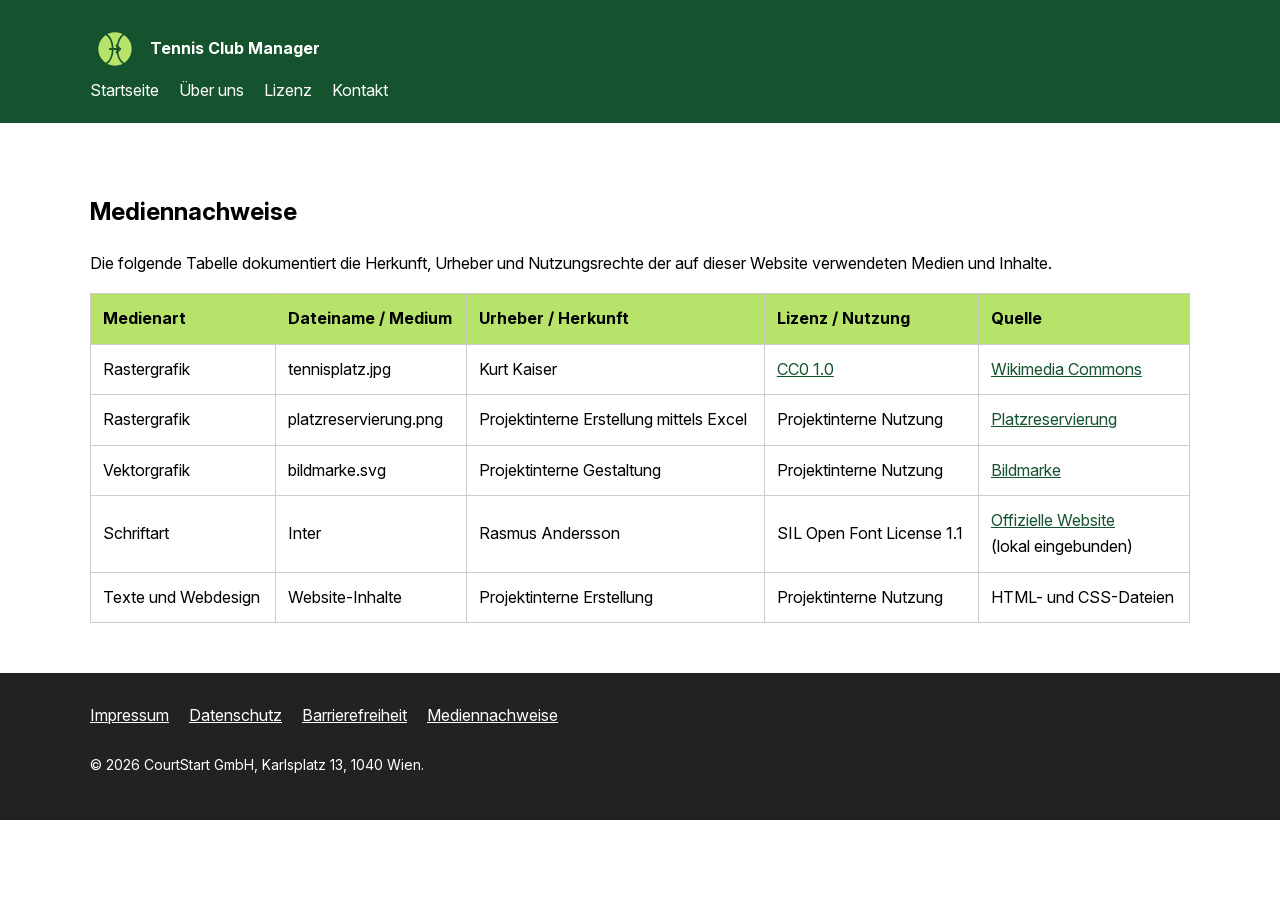
<file: mediennachweise.html>
<!doctype html>
<html lang="de">
  <head>
    <meta charset="UTF-8" />
    <meta name="viewport" content="width=device-width, initial-scale=1.0" />
    <title>Tennis Club Manager - Mediennachweise</title>
    <link rel="stylesheet" href="style.css" />
  </head>

  <body>
    <a href="#main-content" class="skip-link"> Zum Hauptinhalt springen </a>

    <header>
      <div class="container">
        <div class="logo">
          <img src="assets/bildmarke.svg" alt="" />
          <p><strong>Tennis Club Manager</strong></p>
        </div>

        <nav aria-label="Hauptnavigation">
          <ul>
            <li><a href="index.html">Startseite</a></li>
            <li><a href="about.html">Über uns</a></li>
            <li><a href="lizenz.html">Lizenz</a></li>
            <li><a href="kontakt.html">Kontakt</a></li>
          </ul>
        </nav>
      </div>
    </header>

    <main id="main-content">
      <section class="container section">
        <h1>Mediennachweise</h1>

        <p>
          Die folgende Tabelle dokumentiert die Herkunft, Urheber und
          Nutzungsrechte der auf dieser Website verwendeten Medien und Inhalte.
        </p>

        <div class="table-container">
          <table>
            <thead>
              <tr>
                <th scope="col">Medienart</th>
                <th scope="col">Dateiname / Medium</th>
                <th scope="col">Urheber / Herkunft</th>
                <th scope="col">Lizenz / Nutzung</th>
                <th scope="col">Quelle</th>
              </tr>
            </thead>

            <tbody>
              <tr>
                <td>Rastergrafik</td>
                <td>tennisplatz.jpg</td>
                <td>Kurt Kaiser</td>
                <td>
                  <a
                    href="https://creativecommons.org/publicdomain/zero/1.0/deed.de"
                  >
                    CC0 1.0
                  </a>
                </td>
                <td>
                  <a
                    href="https://commons.wikimedia.org/wiki/File:Tennis_courts.jpg"
                  >
                    Wikimedia Commons
                  </a>
                </td>
              </tr>

              <tr>
                <td>Rastergrafik</td>
                <td>platzreservierung.png</td>
                <td>Projektinterne Erstellung mittels Excel</td>
                <td>Projektinterne Nutzung</td>
                <td>
                  <a href="assets/platzreservierung.png"> Platzreservierung </a>
                </td>
              </tr>

              <tr>
                <td>Vektorgrafik</td>
                <td>bildmarke.svg</td>
                <td>Projektinterne Gestaltung</td>
                <td>Projektinterne Nutzung</td>
                <td>
                  <a href="assets/bildmarke.svg"> Bildmarke </a>
                </td>
              </tr>

              <tr>
                <td>Schriftart</td>
                <td>Inter</td>
                <td>Rasmus Andersson</td>
                <td>SIL Open Font License 1.1</td>
                <td>
                  <a href="https://rsms.me/inter/"> Offizielle Website </a>
                  <br />
                  (lokal eingebunden)
                </td>
              </tr>

              <tr>
                <td>Texte und Webdesign</td>
                <td>Website-Inhalte</td>
                <td>Projektinterne Erstellung</td>
                <td>Projektinterne Nutzung</td>
                <td>HTML- und CSS-Dateien</td>
              </tr>
            </tbody>
          </table>
        </div>
      </section>
    </main>

    <footer>
      <div class="container">
        <nav aria-label="Rechtliche Informationen">
          <ul>
            <li><a href="impressum.html">Impressum</a></li>
            <li>
              <a href="datenschutz.html"> Datenschutz </a>
            </li>
            <li>
              <a href="barrierefreiheit.html"> Barrierefreiheit </a>
            </li>
            <li>
              <a href="mediennachweise.html" aria-current="page">
                Mediennachweise
              </a>
            </li>
          </ul>
        </nav>

        <p>&copy; 2026 CourtStart GmbH, Karlsplatz 13, 1040 Wien.</p>
      </div>
    </footer>
  </body>
</html>
</file>
<file: style.css>
@font-face {
  font-family: "Inter";
  src: url("assets/InterVariable.woff2") format("woff2");
  font-weight: 100 900;
  font-style: normal;
  font-display: swap;
}

:root {
  --primary: #14532d;
  --secondary: #b7e36b;
}

* {
  box-sizing: border-box;
}

body {
  margin: 0;
  font-family: "Inter", sans-serif;
  font-size: 16px;
  line-height: 1.6;
  color: black;
  background-color: white;
}

.container {
  width: 90%;
  max-width: 1100px;
  margin: 0 auto;
}

.section {
  padding: 50px 0;
}

a {
  color: var(--primary);
}

a:hover {
  text-decoration: underline;
}

.skip-link {
  position: absolute;
  top: -100px;
  left: 10px;
  background: white;
  color: black;
  padding: 10px;
  z-index: 100;
}

.skip-link:focus {
  top: 10px;
}

a:focus-visible {
  outline: 3px solid #c2410c;
  outline-offset: 4px;
}

header {
  background-color: var(--primary);
  color: white;
  padding: 20px 0;
}

.logo {
  display: flex;
  align-items: center;
}

.logo img {
  height: 50px;
  vertical-align: middle;
  margin-right: 10px;
}

header nav ul,
footer nav ul {
  display: flex;
  flex-wrap: wrap;
  gap: 20px;
  list-style: none;
  padding: 0;
  margin: 0;
}

header a {
  color: white;
  text-decoration: none;
}

header a[aria-current="page"] {
  text-decoration: underline;
  text-underline-offset: 5px;
}

.hero {
  background-color: var(--secondary);
  padding: 70px 0;
  text-align: center;
}

.hero h1 {
  font-size: 36px;
  margin-bottom: 15px;
}

.hero p {
  font-size: 18px;
  margin-bottom: 30px;
}

.button {
  display: inline-block;
  background-color: var(--primary);
  color: white;
  padding: 12px 24px;
  border-radius: 5px;
  text-decoration: none;
  font-weight: bold;
}

.button:hover {
  background-color: #0c3b20;
  text-decoration: underline;
}

.tennisbild {
  display: block;
  width: 100%;
  max-width: 600px;
  height: auto;
}

.platzreservierung {
  display: block;
  width: 100%;
  max-width: 900px;
  height: auto;
  border: 1px solid #ccc;
}

/* Tabelle */
.table-container {
  overflow-x: auto;
}
table {
  width: 100%;
  border-collapse: collapse;
}

th,
td {
  border: 1px solid #ccc;
  padding: 12px;
  text-align: left;
}

th {
  background-color: var(--secondary);
}

/* FUNKTIONEN */

.features {
  display: grid;
  grid-template-columns: repeat(2, 1fr);
  gap: 20px;
  margin-top: 30px;
}

.feature {
  border: 1px solid #ccc;
  border-radius: 5px;
  padding: 20px;
}

.feature h3 {
  margin-top: 0;
}

.price-section {
  background-color: #f5f5f5;
  text-align: center;
}

.price-box {
  background-color: white;
  border: 1px solid #ccc;
  border-radius: 5px;
  padding: 30px;
  max-width: 450px;
  margin: 20px auto 0;
}

.price {
  font-size: 28px;
  font-weight: bold;
  color: var(--primary);
}

.notice {
  font-size: 14px;
  margin-top: 20px;
}

footer {
  background-color: #222;
  color: white;
  padding: 30px 0;
}

footer a {
  color: white;
}

footer p {
  font-size: 14px;
  margin-top: 25px;
}

.farbmarke {
  display: flex;
  width: 240px;
  height: 120px;
  border: 1px solid #333;
  margin: 20px 0;
}

.dunkelgruen {
  width: 50%;
  background-color: var(--primary);
}

.hellgruen {
  width: 50%;
  background-color: var(--secondary);
}

/* KONTAKTFORMULAR */

form {
  max-width: 600px;
}

.form-group {
  margin-bottom: 20px;
}

.form-group label {
  display: block;
  font-weight: bold;
  margin-bottom: 5px;
}

.form-group input,
.form-group textarea {
  display: block;
  width: 100%;
  padding: 10px;
  font: inherit;
  border: 1px solid #555;
  border-radius: 5px;
}

.form-group textarea {
  resize: vertical;
}

/* BUTTON */

button.button {
  border: none;
  cursor: pointer;
  font: inherit;
  font-weight: bold;
}

/* TASTATURFOKUS */

button:focus-visible,
input:focus-visible,
textarea:focus-visible {
  outline: 3px solid #c2410c;
  outline-offset: 4px;
}

/* MOBILE ANSICHT */

@media (max-width: 600px) {
  .hero h1 {
    font-size: 28px;
  }

  .features {
    grid-template-columns: 1fr;
  }

  header nav ul,
  footer nav ul {
    flex-direction: column;
    gap: 10px;
  }

  .section {
    padding: 35px 0;
  }
}
</file>
